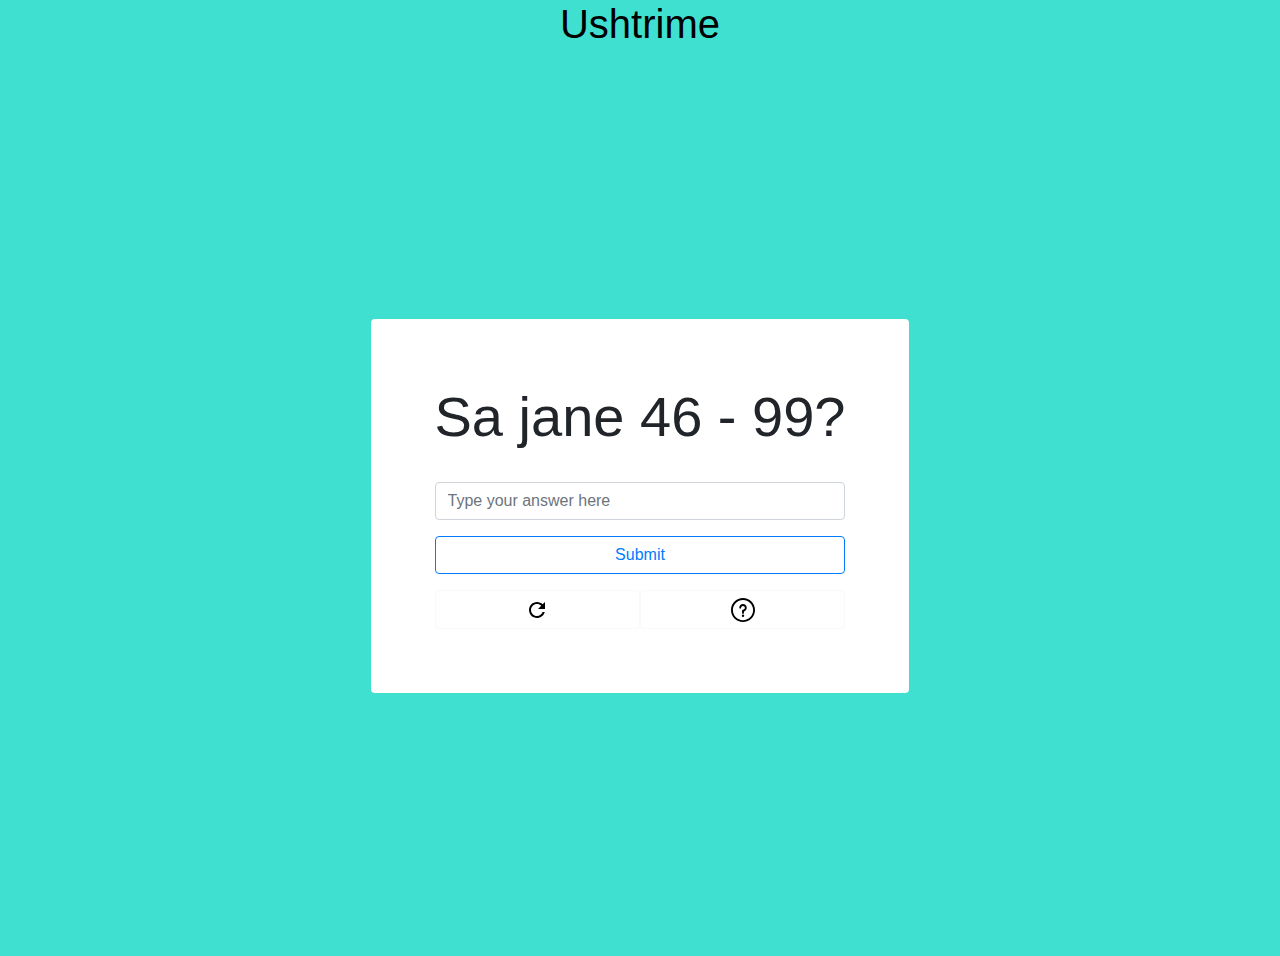
<file: KALK.html>
<!doctype html>
<html lang="en">

<head>
  <meta charset="utf-8" />
  <meta name="viewport" content="width=device-width, initial-scale=1, shrink-to-fit=no" />
  <link rel="stylesheet" href="https://stackpath.bootstrapcdn.com/bootstrap/4.3.1/css/bootstrap.min.css" integrity="sha384-ggOyR0iXCbMQv3Xipma34MD+dH/1fQ784/j6cY/iJTQUOhcWr7x9JvoRxT2MZw1T" crossorigin="anonymous" />
  <link rel="stylesheet" href="./assets/css/app.css" />
  <title>Simple Math Quiz</title>
</head>

<body onload="randomCreator()">
<center><h1 style="color:black;">Ushtrime</h1></center>
  <div class="container-fluid">
    <div class="flexBox">
      <div class="mathCard">
        <div class="mathQuestion">
          <h1 class="display-4 questionText text-center mb-0">Placeholder Text</h1>
        </div>
        <form id="mathForm">
          <div class="form-group">
            <input type="text" class="form-control" id="answerInput" placeholder="Type your answer here">
          </div>
          <button type="submit" class="btn btn-outline-primary w-100">Submit</button>
        </form>
        <div class="d-flex">
          <button class="btn btn-outline-light w-100 mt-3" onclick="randomCreator()"><img class="svg" src="./assets/img/refresh.svg" alt="New Question" /></button>
          <button class="btn btn-outline-light w-100 mt-3" onclick="answerHelp()"><img class="svg" src="./assets/img/answer.svg" alt="Answer" /></button>
        </div>
      </div>
    </div>
  </div>

  <!-- JavaScript -->
  <script src="./assets/js/app.js"></script>
</body>

</html>
</file>
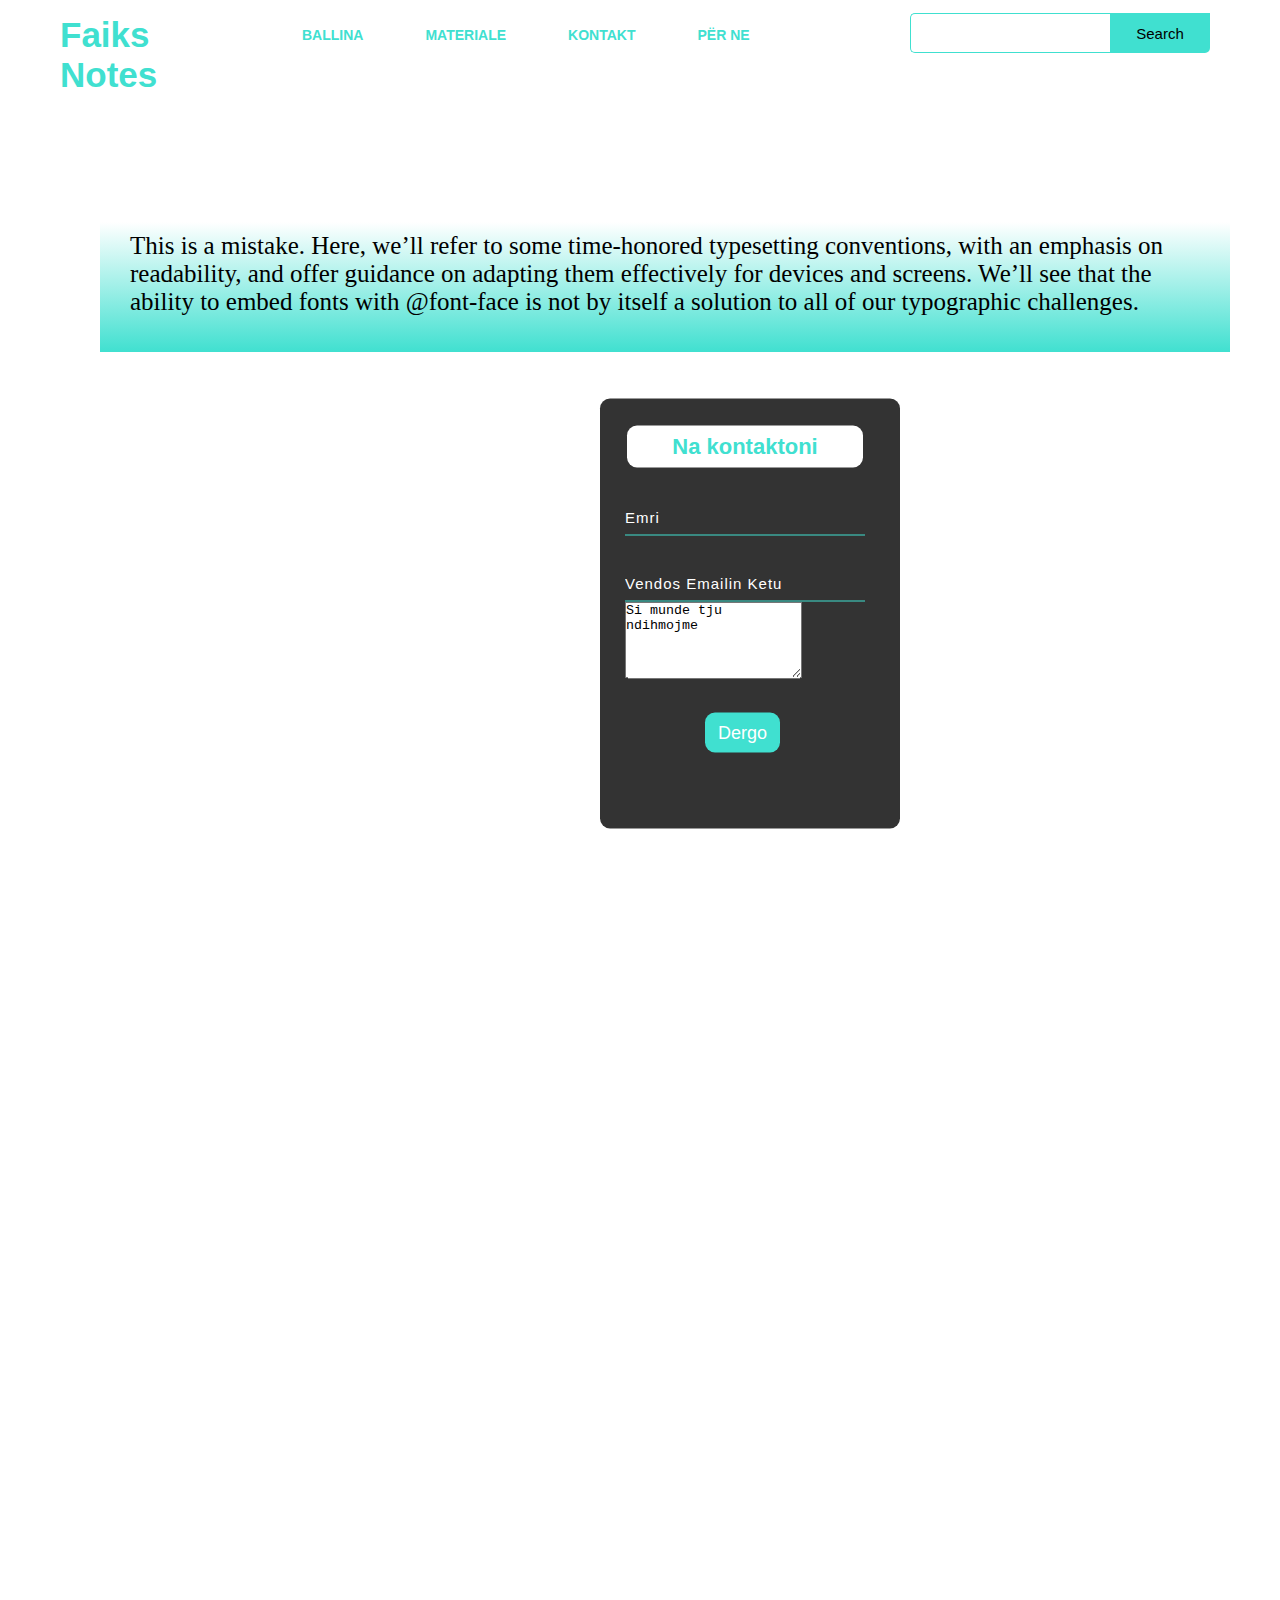
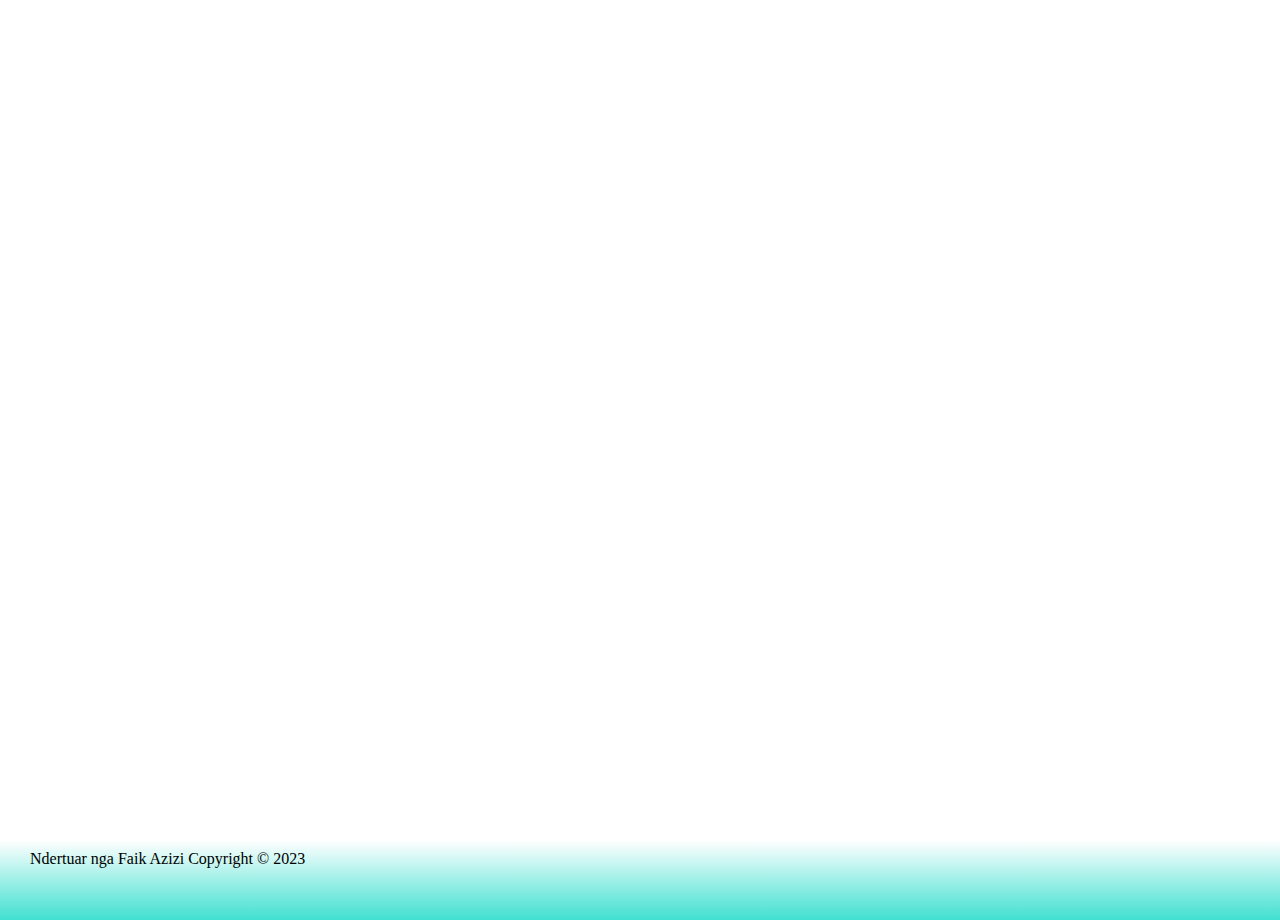
<file: regjistrohu.html>
<!DOCTYPE html>
<html lang="en">
<head>
    <title>Webpage Design</title>
    <link rel="stylesheet" href="regjistrohu.css">
</head>
<body>

    <div class="main">
        <div class="navbar">
            <div class="icon">
                <h2 class="logo">Faiks Notes</h2>
            </div>

            <div class="menu">
                <ul>
                    <li><a href="index.html">BALLINA</a></li>
                    <li><a href="msimet.html">MATERIALE</a></li>
                    <li><a href="regjistrohu.html">KONTAKT</a></li>
                    <li><a href="perne.html">PËR&nbsp;NE</a></li>
                </ul>
            </div>

            <div class="search">
                <input class="srch" type="search" name="" placeholder="Type To text">
                <a href="#"> <button class="btn">Search</button></a>
            </div>

        </div> 
        <div class="tekst">
            <h1>Perse te regjistrohem?</h1>
            <p>This is a mistake. Here, we’ll refer to some time-honored typesetting conventions, with an emphasis on readability, and offer guidance on adapting them effectively for devices and screens. We’ll see that the ability to embed fonts with @font-face is not by itself a solution to all of our typographic challenges.</p>
        </div>
        <div class="form">
            <form onsubmit="sendEmail(); reset(); return false;">
            <h2>Na kontaktoni</h2>
            <input type="text" name="emri" placeholder="Emri" required>
            <input type="email" name="email" placeholder="Vendos Emailin Ketu" required>
            <textarea name="" id="message"  rows="5">Si munde tju ndihmojme</textarea>
            <button  class="btnn" type="submit">Dergo</button>

        
            </form>

        </div>
            </div>
        </div>
        <div>
            <footer class="clear">
                <div class="footer">
                    <p>
                        Ndertuar nga Faik Azizi Copyright &copy;  2023
                    </p>
                </div>
            </footer>
        </div>
</div>
        
    </div>

    <script src=" https://smtpjs.com/v3/smtp.js"></script>
<script>
    Email.send({
        Host : "smtp.gmail.com",
        Username : "**************",
        Password : "*********",
        To : '**********@*******',
        From : document.getElementById("email").value,
        Subject : "New Contact Form enquiry",
        Body : "<br> emri" + document.getElementById("email").value
        + "<br> email" + document.getElementById("email").value,
    }).then(
      message => alert("Pororsia u dergua me sukses")
    );
</script>
</body>
</html>
</file>
<file: assets/css/app.css>
body {
  background: turquoise;
}

.flexBox {
  align-items: center;
  display: flex;
  justify-content: center;
  min-height: 100vh;
  width: 100%
}

.mathCard {
  background: white;
  border-radius: 0.25rem;
  padding: 4rem
}

.questionText {
  padding-bottom: 2rem
}

.svg {
  height: 24px;
  width: 24px;
}

.correctAnswer {
  color: #34a853;
  font-size: 1.5rem
}
</file>
<file: regjistrohu.css>
*{
    margin: 0;
    padding: 0;
}

.main{
    width: 100%;
    background: white;
    background-position: center;
    background-size: cover;
    height: 100vh;
}

.navbar{
    width: 1200px;
    height: 75px;
    margin: auto;
}

.icon{
    width: 200px;
    float: left;
    height: 70px;
}

.logo{
    color: turquoise;
    font-size: 35px;
    font-family: Arial;
    padding-left: 20px;
    float: left;
    padding-top: 10px;
    margin-top: 5px
}

.menu{
    width: 400px;
    float: left;
    height: 70px;
}

ul{
    float: left;
    display: flex;
    justify-content: center;
    align-items: center;
}

ul li{
    list-style: none;
    margin-left: 62px;
    margin-top: 27px;
    font-size: 14px;
}

ul li a{
    text-decoration: none;
    color: turquoise;
    font-family: Arial;
    font-weight: bold;
    transition: 0.2s ease-in-out;
    border: none;
    border-color: aquamarine;
    border-radius: 10px;
    border-width: auto;
    
}

ul li a:hover{
    color: black;

}

.search{
    width: 330px;
    float: left;
    margin-left: 270px;
}

.srch{
    font-family: 'Times New Roman';
    width: 200px;
    height: 40px;
    background: transparent;
    border: 1px solid turquoise;
    margin-top: 13px;
    color: white;
    border-right: none;
    font-size: 16px;
    float: left;
    padding: 10px;
    border-bottom-left-radius: 5px;
    border-top-left-radius: 5px;
}
.btn{
    width: 100px;
    height: 40px;
    background: turquoise;
    border: 2px solid turquoise;
    margin-top: 13px;
    color: black;
    font-size: 15px;
    border-bottom-right-radius: 5px;
    border-bottom-right-radius: 5px;
    transition: 1s ease;
    cursor: pointer;
}
.btn:hover{
    color: white;
}

.btn:focus{
    outline: none;
}

.srch:focus{
    outline: none;
}
.form{
    margin-top: 440px;
    width: 250px;
    height: 380px;
    background: linear-gradient(to top, rgba(0,0,0,0.8)50%,rgba(0,0,0,0.8)50%);
    position: absolute;
    top: -20px;
    left: 600px;
    transform: translate(0%,-5%);
    border-radius: 10px;
    padding: 25px;
}

.form h2{
    width: 220px;
    font-family: sans-serif;
    text-align: center;
    color: turquoise;
    font-size: 22px;
    background-color: #fff;
    border-radius: 10px;
    margin: 2px;
    padding: 8px;
}

.form input{
    width: 240px;
    height: 35px;
    background: transparent;
    border-bottom: 1px solid turquoise;
    border-top: none;
    border-right: none;
    border-left: none;
    color: #fff;
    font-size: 15px;
    letter-spacing: 1px;
    margin-top: 30px;
    font-family: sans-serif;
}

.form input:focus{
    outline: none;
}

::placeholder{
    color: #fff;
    font-family: Arial;
}

.btnn{
    margin-left: 80px;
    width: 75px;
    height: 40px;
    background: turquoise;
    border: none;
    margin-top: 30px;
    font-size: 18px;
    border-radius: 10px;
    cursor: pointer;
    color: #fff;
    transition: 0.4s ease;
}
.btnn:hover{
    background: #fff;
    color: turquoise;
}
.btnn a{
    text-decoration: none;
    color: #000;
    font-weight: bold;
}
.form .link{
    font-family: Arial, Helvetica, sans-serif;
    font-size: 17px;
    padding-top: 20px;
    text-align: center;
    color: white;
}
.form .link a{
    text-decoration: none;
    color: turquoise;
}
.liw{
    padding-top: 15px;
    padding-bottom: 10px;
    text-align: center;
    color: white;
}
.icons a{
    text-decoration: none;
    color: #fff;
}
.icons ion-icon{
    color: white;
    font-size: 30px;
    padding-left: 14px;
    padding-top: 5px;
    transition: 0.3s ease;
}
.icons ion-icon:hover{
    color: turquoise;
}
.tekst {
    margin-top: 50px;
    margin-left: 100px;
    font-size: 20px;
}
.tekst h1{

    color: white;
}
.tekst p{
    background: linear-gradient(white,turquoise);
    background: -webkit-linear-gradient(white,turquoise);
    background: -o-linear-gradient(white, turquoise);
    background: -moz-linear-gradient(white,turquoise);
    height: 110px;
    margin-right: 50px;
    padding: 10px 30px;
    margin-top: 50px;
    font-size: 25px;
}
.footer{
    background: linear-gradient(white,turquoise);
    background: -webkit-linear-gradient(white,turquoise);
    background: -o-linear-gradient(white, turquoise);
    background: -moz-linear-gradient(white,turquoise);
    height: 60px;
    padding: 10px 30px;
    margin-top: 1540px;
}
</file>
